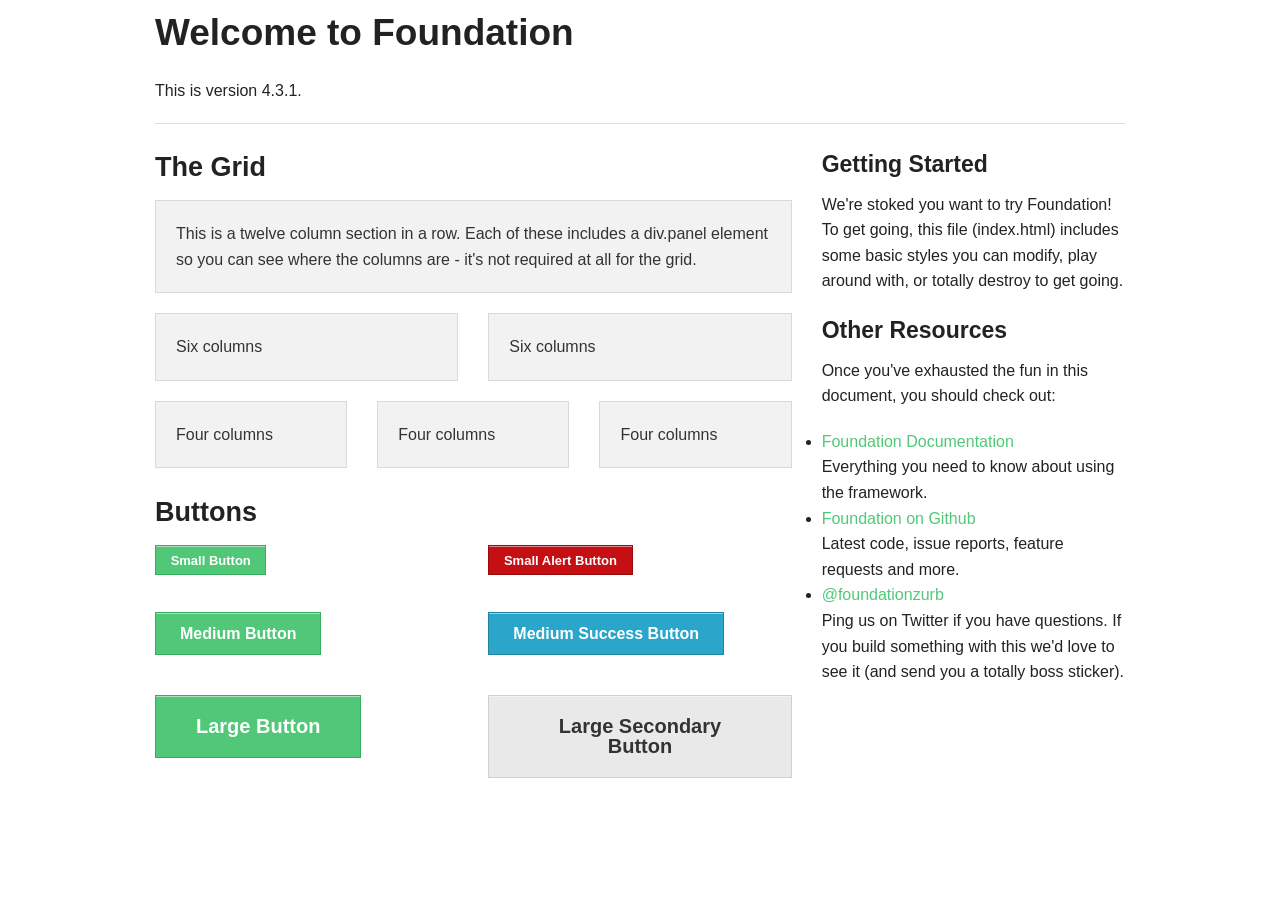
<file: Core/src/main/resources/assets/findex.html>
<!DOCTYPE html>
<!--[if IE 8]> 				 <html class="no-js lt-ie9" lang="en" > <![endif]-->
<!--[if gt IE 8]><!--> <html class="no-js" lang="en" > <!--<![endif]-->

<head>
	<meta charset="utf-8">
  <meta name="viewport" content="width=device-width">
  <title>Foundation 4</title>

  
  <link rel="stylesheet" href="css/foundation.css">
  

  <script src="js/vendor/custom.modernizr.js"></script>

</head>
<body>

	<div class="row">
		<div class="large-12 columns">
			<h2>Welcome to Foundation</h2>
			<p>This is version 4.3.1.</p>
			<hr />
		</div>
	</div>

	<div class="row">
		<div class="large-8 columns">
			<h3>The Grid</h3>

			<!-- Grid Example -->
			<div class="row">
				<div class="large-12 columns">
					<div class="panel">
						<p>This is a twelve column section in a row. Each of these includes a div.panel element so you can see where the columns are - it's not required at all for the grid.</p>
					</div>
				</div>
			</div>
			<div class="row">
				<div class="large-6 columns">
					<div class="panel">
						<p>Six columns</p>
					</div>
				</div>
				<div class="large-6 columns">
					<div class="panel">
						<p>Six columns</p>
					</div>
				</div>
			</div>
			<div class="row">
				<div class="large-4 columns">
					<div class="panel">
						<p>Four columns</p>
					</div>
				</div>
				<div class="large-4 columns">
					<div class="panel">
						<p>Four columns</p>
					</div>
				</div>
				<div class="large-4 columns">
					<div class="panel">
						<p>Four columns</p>
					</div>
				</div>
			</div>

			<h3>Buttons</h3>

      <div class="row">
        <div class="large-6 columns">
          <p><a href="#" class="small button">Small Button</a></p>
          <p><a href="#" class="button">Medium Button</a></p>
          <p><a href="#" class="large button">Large Button</a></p>
        </div>
        <div class="large-6 columns">
          <p><a href="#" class="small alert button">Small Alert Button</a></p>
          <p><a href="#" class="success button">Medium Success Button</a></p>
          <p><a href="#" class="large secondary button">Large Secondary Button</a></p>
        </div>
      </div>
		</div>

		<div class="large-4 columns">
			<h4>Getting Started</h4>
			<p>We're stoked you want to try Foundation! To get going, this file (index.html) includes some basic styles you can modify, play around with, or totally destroy to get going.</p>

			<h4>Other Resources</h4>
			<p>Once you've exhausted the fun in this document, you should check out:</p>
			<ul class="disc">
				<li><a href="http://foundation.zurb.com/docs">Foundation Documentation</a><br />Everything you need to know about using the framework.</li>
				<li><a href="http://github.com/zurb/foundation">Foundation on Github</a><br />Latest code, issue reports, feature requests and more.</li>
				<li><a href="http://twitter.com/foundationzurb">@foundationzurb</a><br />Ping us on Twitter if you have questions. If you build something with this we'd love to see it (and send you a totally boss sticker).</li>
			</ul>
		</div>
	</div>

  <script>
  document.write('<script src=' +
  ('__proto__' in {} ? 'js/vendor/zepto' : 'js/vendor/jquery') +
  '.js><\/script>')
  </script>
  
  <script src="js/foundation.min.js"></script>
  <!--
  
  <script src="js/foundation/foundation.js"></script>
  
  <script src="js/foundation/foundation.interchange.js"></script>
  
  <script src="js/foundation/foundation.abide.js"></script>
  
  <script src="js/foundation/foundation.dropdown.js"></script>
  
  <script src="js/foundation/foundation.placeholder.js"></script>
  
  <script src="js/foundation/foundation.forms.js"></script>
  
  <script src="js/foundation/foundation.alerts.js"></script>
  
  <script src="js/foundation/foundation.magellan.js"></script>
  
  <script src="js/foundation/foundation.reveal.js"></script>
  
  <script src="js/foundation/foundation.tooltips.js"></script>
  
  <script src="js/foundation/foundation.clearing.js"></script>
  
  <script src="js/foundation/foundation.cookie.js"></script>
  
  <script src="js/foundation/foundation.joyride.js"></script>
  
  <script src="js/foundation/foundation.orbit.js"></script>
  
  <script src="js/foundation/foundation.section.js"></script>
  
  <script src="js/foundation/foundation.topbar.js"></script>
  
  -->
  
  <script>
    $(document).foundation();
  </script>
</body>
</html>
</file>
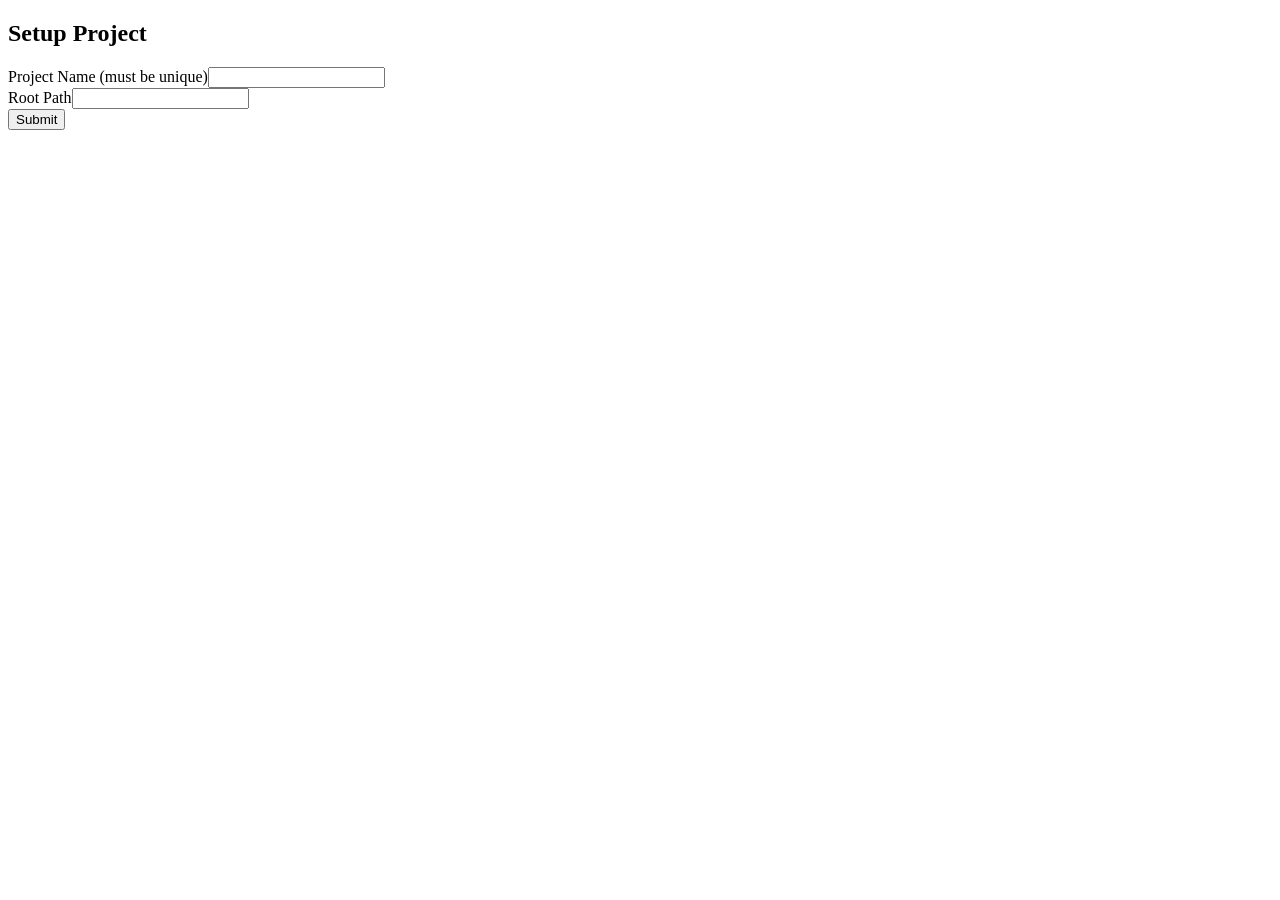
<file: Core/src/main/resources/starslam/web/ProjectSetup.html>
<!DOCTYPE html PUBLIC "-//W3C//DTD HTML 4.01 Transitional//EN" "http://www.w3.org/TR/html4/loose.dtd">
<html>
<head>
<meta http-equiv="Content-Type" content="text/html; charset=ISO-8859-1">
<title>Insert title here</title>
</head>
<body>

<h2>Setup Project</h2>

<form method="post" action="/project">
<label for="name">Project Name (must be unique)</label><input type="text" name="name" /><br />
<label for="rootPath">Root Path</label><input type="text" name="rootPath" /><br />
<input type="submit" />
</form>

</body>
</html>
</file>
